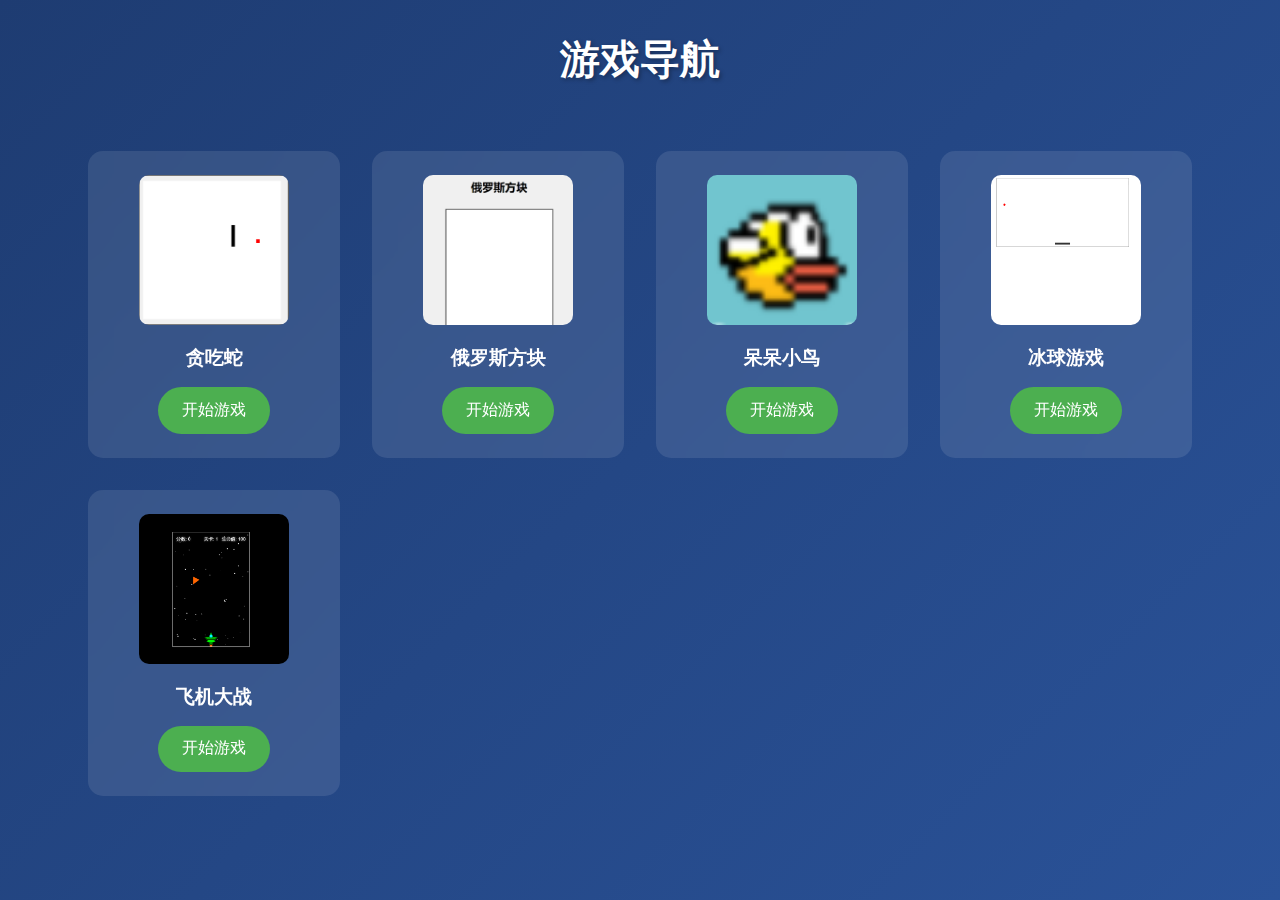
<file: 1网站/index.html>
<!DOCTYPE html>
<html lang="zh">
<head>
    <meta charset="UTF-8">
    <meta name="viewport" content="width=device-width, initial-scale=1.0">
    <title>游戏导航</title>
    <link rel="stylesheet" href="style.css">
</head>
<body>
    <div class="container">
        <h1>游戏导航</h1>
        <div class="game-grid">
            <div class="game-card">
                <img src="image/贪吃蛇.png">
                <h3>贪吃蛇</h3>
                <a href="../贪吃蛇/index.html" target="_blank" class="play-button">开始游戏</a>
            </div>
            <div class="game-card">
                <img src="image/俄罗斯方块.png">
                <h3>俄罗斯方块</h3>
                <a href="../俄罗斯方块/index.html" target="_blank" class="play-button">开始游戏</a>
            </div>
            <div class="game-card">
                <img src="image/呆呆小鸟.png">
                <h3>呆呆小鸟</h3>
                <a href="https://qingrao0.github.io/h/index.html" target="_blank" class="play-button">开始游戏</a>
            </div>
            <div class="game-card">
                <img src="image/冰球游戏.png">
                <h3>冰球游戏</h3>
                <a href="../冰球游戏/冰球游戏.html" target="_blank" class="play-button">开始游戏</a>
            </div>
            <div class="game-card">
                <img src="image/飞机大战.png">
                <h3>飞机大战</h3>
                <a href="../飞机大战/index.html" target="_blank" class="play-button">开始游戏</a>
            </div>
        </div>
    </div>
</body>
</html>
</file>
<file: 1网站/style.css>
* {
    margin: 0;
    padding: 0;
    box-sizing: border-box;
}

body {
    font-family: 'Microsoft YaHei', sans-serif;
    background: linear-gradient(135deg, #1e3c72 0%, #2a5298 100%);
    min-height: 100vh;
    color: white;
}

.container {
    max-width: 1200px;
    margin: 0 auto;
    padding: 2rem;
}

h1 {
    text-align: center;
    margin-bottom: 3rem;
    font-size: 2.5rem;
    text-shadow: 2px 2px 4px rgba(0, 0, 0, 0.3);
}

.game-grid {
    display: grid;
    grid-template-columns: repeat(auto-fit, minmax(250px, 1fr));
    gap: 2rem;
    padding: 1rem;
}

.game-card {
    background: rgba(255, 255, 255, 0.1);
    border-radius: 15px;
    padding: 1.5rem;
    text-align: center;
    transition: transform 0.3s ease, box-shadow 0.3s ease;
    backdrop-filter: blur(10px);
}

.game-card:hover {
    transform: translateY(-5px);
    box-shadow: 0 10px 20px rgba(0, 0, 0, 0.2);
}

.game-card img {
    width: 150px;
    height: 150px;
    border-radius: 10px;
    margin-bottom: 1rem;
}

.game-card h3 {
    margin-bottom: 1rem;
    font-size: 1.2rem;
}

.play-button {
    display: inline-block;
    padding: 0.8rem 1.5rem;
    background: #4CAF50;
    color: white;
    text-decoration: none;
    border-radius: 25px;
    transition: background 0.3s ease;
}

.play-button:hover {
    background: #45a049;
}

@media (max-width: 768px) {
    .container {
        padding: 1rem;
    }
    
    .game-grid {
        grid-template-columns: 1fr;
    }
}
</file>
